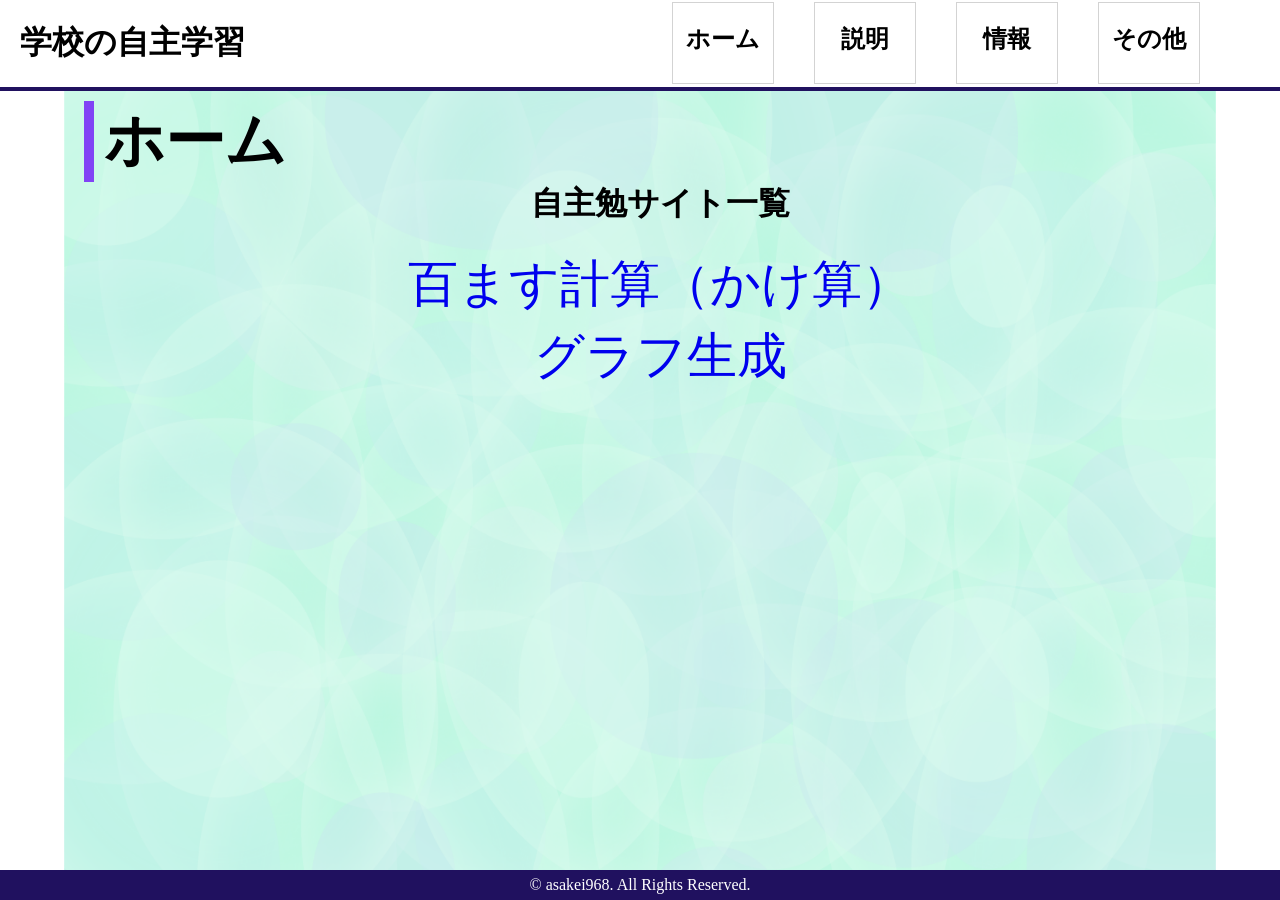
<file: index.html>
<!DOCTYPE html>

<head>
    <style>
        /* main */
        main {
            display: flex;
            justify-content: center;
        }

        ul {
            margin-top: 0px;
            display: flex;
            flex-direction: column;
            align-items: center;
        }

        li {
            list-style: none;
            margin-top: 5px;
        }

        li:not(#listsLabel) {
            font-size: 50px;
        }

        #listsLabel {
            margin: 0px;
            margin-bottom: 20px;
        }

        a {
            text-decoration: none;
            transition: 0.2s;
        }

        a:hover {
            background-color: #d3d3d3;
        }

        /* footer */
        footer {
            width: 100%;
            height: 30px;
            background-color: rgb(32, 17, 95);
            color: white;
            display: flex;
            justify-content: center;
            align-items: center;
        }
    </style>
    <link rel="stylesheet" href="css/all.css">
    <link rel="stylesheet" href="css/hp.css">
    <title>自主学習</title>
</head>

<body>
    <header>
        <h1 class="title">学校の自主学習</h1>
        <div id="headerMostLeft" class="headers" onclick="location.href = 'https://asakei968.github.io/Homework/'">
            <h2><a>ホーム</a></h2>
        </div>
        <div class="headers" onclick="location.href = 'https://asakei968.github.io/Homework/explanation.html'">
            <h2><a>説明</a></h2>
        </div>
        <div class="headers" onclick="location.href = 'https://asakei968.github.io/Homework/information.html'">
            <h2><a>情報</a></h2>
        </div>
        <div id="headerMostRight" class="headers"
            onclick="location.href = 'https://asakei968.github.io/Homework/other.html'">
            <h2><a>その他</a></h2>
        </div>
    </header>

    <div id="bigmain">
        <h1 class="title" id="heading">ホーム</h1>

        <main>
            <ul>
                <li id="listsLabel">
                    <h1 style="margin:0px;">自主勉サイト一覧</h1>
                </li>
                <li><a href="https://asakei968.github.io/Homework/hyakumasu.html" target="_blank">百ます計算（かけ算）</a></li>
                <li><a href="https://asakei968.github.io/Homework/graph.html" target="_blank">グラフ生成</a></li>
            </ul>
        </main>
    </div>

    <footer>
        © asakei968. All Rights Reserved.
    </footer>
</body>
</file>
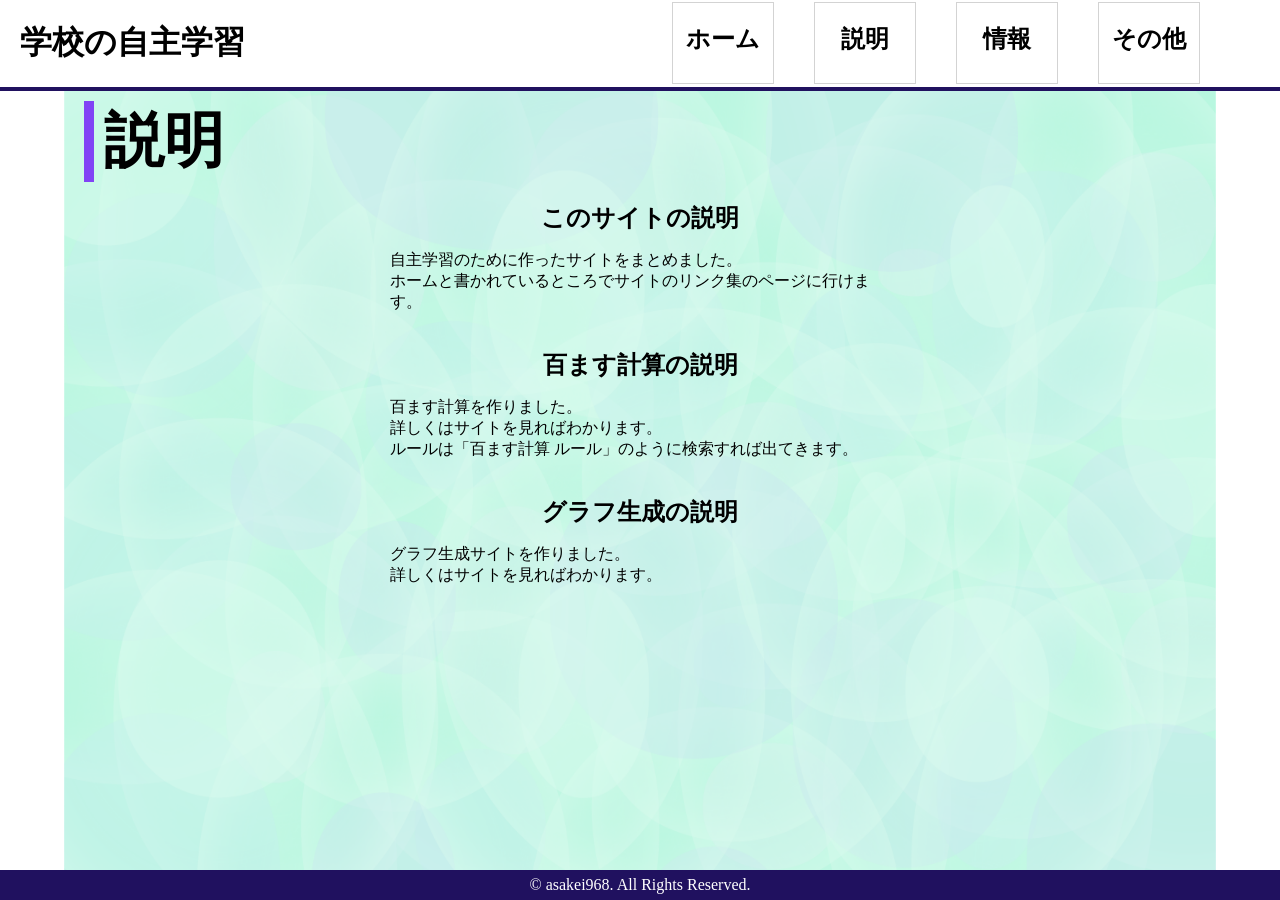
<file: explanation.html>
<!DOCTYPE html>
<html>

<head>
    <style>
        /* main */
        main {
            display: flex;
            flex-direction: column;
            align-items: center;
        }

        .heading2 {
            margin: 20px 0px 0px 0px;
        }

        .explanation {
            width: 500px;
        }

        /* footer */
        footer {
            width: 100%;
            height: 30px;
            background-color: rgb(32, 17, 95);
            color: white;
            display: flex;
            justify-content: center;
            align-items: center;
        }
    </style>
    <link rel="stylesheet" href="css/all.css">
    <link rel="stylesheet" href="css/hp.css">
    <title>自主学習</title>
</head>

<body>
    <header>
        <h1 class="title">学校の自主学習</h1>
        <div id="headerMostLeft" class="headers" onclick="location.href = 'https://asakei968.github.io/Homework/'">
            <h2><a>ホーム</a></h2>
        </div>
        <div class="headers" onclick="location.href = 'https://asakei968.github.io/Homework/explanation.html'">
            <h2><a>説明</a></h2>
        </div>
        <div class="headers" onclick="location.href = 'https://asakei968.github.io/Homework/information.html'">
            <h2><a>情報</a></h2>
        </div>
        <div id="headerMostRight" class="headers"
            onclick="location.href = 'https://asakei968.github.io/Homework/other.html'">
            <h2><a>その他</a></h2>
        </div>
    </header>

    <div id="bigmain">
        <h1 class="title" id="heading">説明</h1>

        <main>
            <h2 class="heading2">このサイトの説明<br></h2>
            <p class="explanation">
                自主学習のために作ったサイトをまとめました。<br>
                ホームと書かれているところでサイトのリンク集のページに行けます。<br>
            </p>
            <h2 class="heading2">百ます計算の説明</h2>
            <p class="explanation">
                百ます計算を作りました。<br>
                詳しくはサイトを見ればわかります。<br>
                ルールは「百ます計算 ルール」のように検索すれば出てきます。
            </p>
            <h2 class="heading2">
                グラフ生成の説明
            </h2>
            <p class="explanation">
                グラフ生成サイトを作りました。<br>
                詳しくはサイトを見ればわかります。
            </p>
        </main>
    </div>

    <footer>
        © asakei968. All Rights Reserved.
    </footer>
</body>

</html>
</file>
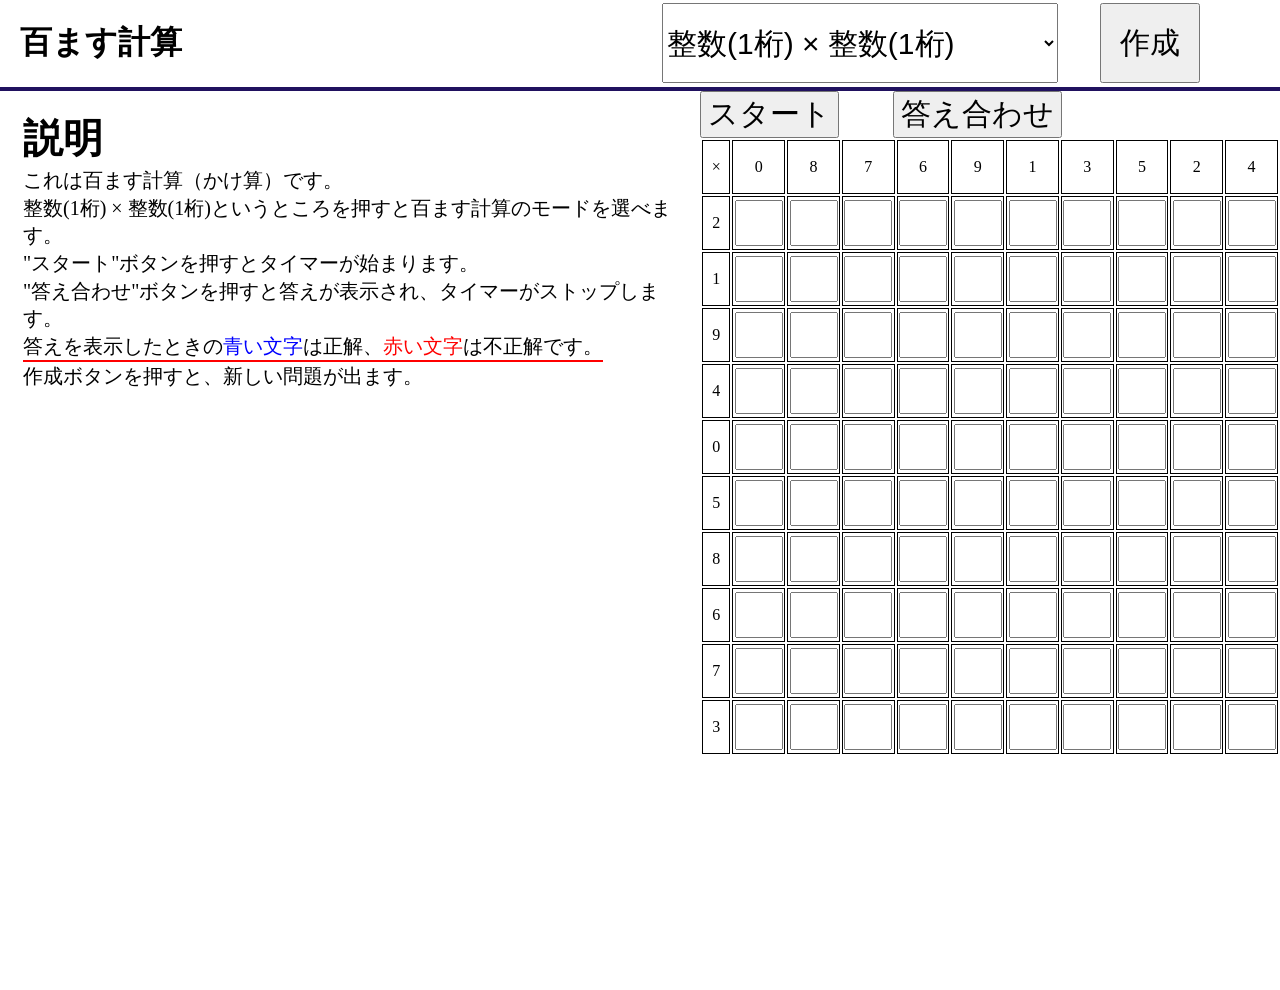
<file: hyakumasu.html>
<!DOCTYPE html>
<html>

<head>
    <style>
        main {
            display: flex;
        }

        td {
            border: 1px solid black;
            width: 50px;
            height: 50px;
            text-align: center;
        }

        h2 {
            margin: 1px 3px;
        }

        p {
            margin: 1px 3px;
        }

        #setsumei {
            margin: 20px 0px 10px 20px;
            margin-bottom: 10px;
        }

        #setsumei h2 {
            font-size: 40px;
        }

        #setsumei p {
            font-size: 20px;
        }

        input {
            width: 40px;
            height: 40px;
            text-align: center;
            font-size: 30px;
        }

        #time {
            width: 500px;
            padding: 250px 0px 250px 200px;
            font-size: 75px;
        }

        #right {
            display: flex;
            flex-direction: column;
        }

        #type {
            height: 80px;
        }

        #make {
            height: 80px;
        }

        button,
        #type {
            font-size: 30px;
        }

        button:not(#make) {
            margin-right: 50px;
        }
    </style>
    <link rel="stylesheet" href="css/all.css">
    <title>百ます計算</title>
</head>

<body onload="make()">
    <header>
        <h1 class="title">百ます計算</h1>
        <div id="headerMostLeft" class="headers" style="width: 400px;">
            <select id="type">
                <option value="int">整数(1桁) × 整数(1桁)</option>
                <option value="float">小数(0.5区切り) × 整数(1桁)</option>
            </select>
        </div>
        <div id="headerMostRight" class="headers">
            <button id="make" style="width: 100px;">作成</button>
        </div>
    </header>

    <main>
        <div id="left">
            <!--説明-->
            <div id="setsumei">
                <h2>説明</h2>
                <p>これは百ます計算（かけ算）です。</p>
                <p>整数(1桁) × 整数(1桁)というところを押すと百ます計算のモードを選べます。</p>
                <p>"スタート"ボタンを押すとタイマーが始まります。</p>
                <p>"答え合わせ"ボタンを押すと答えが表示され、タイマーがストップします。</p>
                <p style="border-bottom: solid 2px red;width:fit-content;">答えを表示したときの<span
                        style="color:blue;">青い文字</span>は正解、<span style="color:red;">赤い文字</span>は不正解です。</p>
                <p>作成ボタンを押すと、新しい問題が出ます。</p>
            </div>
            <h1 id="time"></h1>
        </div>

        <div id="right">
            <div>
                <button id="start">スタート</button>
                <button id="kotae">答え合わせ</button>
            </div>
            <!--百ます計算の表-->
            <table id="hyakumasu"></table>
        </div>
    </main>

    <!--script-->
    <script>
        // table
        const table = document.getElementById("hyakumasu");

        let nowFocus = "11";

        let time = 0;
        let sec = 0;
        let min = 0;
        let hour = 0;
        let timer;
        let timerAlready = false;
        const timeElement = document.getElementById("time");

        // 要素の追加
        for (let y = 0; y < 11; y++) {
            const tr = document.createElement("tr");
            table.appendChild(tr);

            for (let x = 0; x < 11; x++) {
                const td = document.createElement("td");
                td.id = `${reverse(x)}${reverse(y)}`;
                tr.appendChild(td);
            }
        }

        document.getElementById("00").textContent = "×"

        function make() {
            for (let y = 1; y < 11; y++) {
                for (let x = 1; x < 11; x++) {
                    document.getElementById(`${reverse(x)}${reverse(y)}`).textContent = "";
                    const input = document.createElement("input");
                    input.type = "text";
                    input.onclick = function () { nowFocus = this.parentElement.id; }
                    document.getElementById(`${reverse(x)}${reverse(y)}`).appendChild(input);
                }
            }

            time = 0;
            timerAlready = false;
            document.getElementById("time").textContent = "";

            // 左と上の数字
            let topRandomNums = [];
            for (let i = 1; i < 11; i++) {
                let random;

                while (true) {
                    random = originalNum("top");
                    if (!topRandomNums.includes(random)) {
                        topRandomNums.push(random);
                        break;
                    }
                }
                document.getElementById(`${reverse(i)}0`).textContent = random;
            }

            let leftRandomNums = [];
            for (let i = 1; i < 11; i++) {
                let random;

                while (true) {
                    random = originalNum("left");
                    if (!leftRandomNums.includes(random)) {
                        leftRandomNums.push(random);
                        break;
                    }
                }
                document.getElementById(`0${reverse(i)}`).textContent = random;
            }

            function originalNum(topOrLeft) {
                if (document.getElementById("type").value == "float" && topOrLeft == "top")
                    return Math.floor(Math.random() * 10) / 2;
                else
                    return Math.floor(Math.random() * 10);
            }
        }

        document.getElementById("make").addEventListener("click", make);

        // 答えの表示
        function showKotae() {
            for (let y = 1; y < 11; y++) {
                for (let x = 1; x < 11; x++) {
                    const target = document.getElementById(`${reverse(x)}${reverse(y)}`);

                    const top = Number(document.getElementById(`${reverse(x)}0`).textContent);
                    const left = Number(document.getElementById(`0${reverse(y)}`).textContent);

                    if (target.firstElementChild.value != "" && Number(target.firstElementChild.value) == top * left) {
                        target.style = "color:blue;font-size: 30px;";
                    } else {
                        target.style = "color:red;font-size: 30px;";
                    }

                    target.textContent = top * left;
                }
            }

            // タイマー停止
            clearInterval(timer);
        }

        document.getElementById("kotae").addEventListener("click", showKotae);

        // タイマー
        function updateTime() {
            time += 0.1;
            sec = time % 60;
            min = Math.floor(time % 3600 / 60);
            if (min >= 60)
                min = 0;
            hour = Math.floor(time % 86400 / 3600);
            timeElement.textContent = `${hour}：${min}：${sec.toFixed(1)}`;
        }

        document.getElementById("start").addEventListener("click", function () {
            if (!timerAlready) {
                timer = setInterval(updateTime, 100);
                timerAlready = true;
            }
        })

        function keyDown(event) {
            switch (event.key) {
                case 'ArrowUp':
                    if (nowFocus[1] != 1)
                        nowFocus = `${nowFocus[0]}${reverse(conversion(nowFocus[1]) - 1)}`;
                    document.getElementById(nowFocus).firstElementChild.focus();
                    break;
                case 'ArrowDown':
                    nowFocus = `${nowFocus[0]}${reverse(conversion(nowFocus[1]) + 1)}`;
                    document.getElementById(nowFocus).firstElementChild.focus();
                    break;
                case 'ArrowLeft':
                    if (nowFocus[0] != 1)
                        nowFocus = `${reverse(conversion(nowFocus[0]) - 1)}${nowFocus[1]}`;
                    document.getElementById(nowFocus).firstElementChild.focus();
                    break;
                case 'ArrowRight':
                    nowFocus = `${reverse(conversion(nowFocus[0]) + 1)}${nowFocus[1]}`;
                    document.getElementById(nowFocus).firstElementChild.focus();
                    break;
            }
        }
        window.addEventListener('keydown', keyDown);

        function conversion(num) {
            let result = Number(num);
            if (isNaN(result)) {
                result = 10;
            }
            return result;
        }

        function reverse(num) {
            if (num >= 10) {
                return "A";
            }
            return num;
        }
    </script>
</body>

</html>
</file>
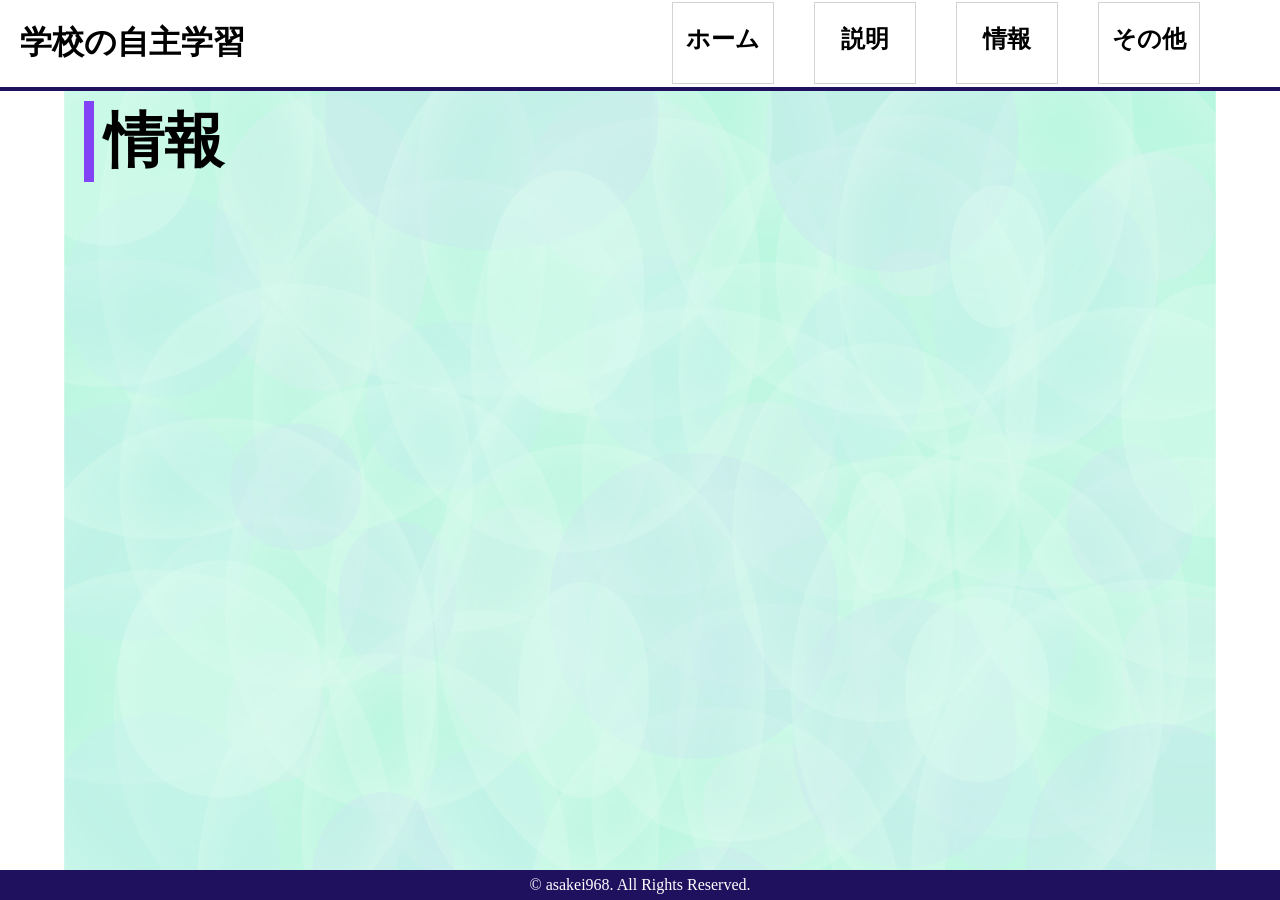
<file: information.html>
<!DOCTYPE html>
<html>

<head>
    <style>
        /* footer */
        footer {
            width: 100%;
            height: 30px;
            background-color: rgb(32, 17, 95);
            color: white;
            display: flex;
            justify-content: center;
            align-items: center;
        }
    </style>
    <link rel="stylesheet" href="css/all.css">
    <link rel="stylesheet" href="css/hp.css">
    <title>情報</title>
</head>

<body>
    <header>
        <h1 class="title">学校の自主学習</h1>
        <div id="headerMostLeft" class="headers" onclick="location.href = 'https://asakei968.github.io/Homework/'">
            <h2><a>ホーム</a></h2>
        </div>
        <div class="headers" onclick="location.href = 'https://asakei968.github.io/Homework/explanation.html'">
            <h2><a>説明</a></h2>
        </div>
        <div class="headers" onclick="location.href = 'https://asakei968.github.io/Homework/information.html'">
            <h2><a>情報</a></h2>
        </div>
        <div id="headerMostRight" class="headers"
            onclick="location.href = 'https://asakei968.github.io/Homework/other.html'">
            <h2><a>その他</a></h2>
        </div>
    </header>

    <div id="bigmain">
        <h1 class="title" id="heading">情報</h1>
    </div>

    <footer>
        © asakei968. All Rights Reserved.
    </footer>
</body>

</html>
</file>
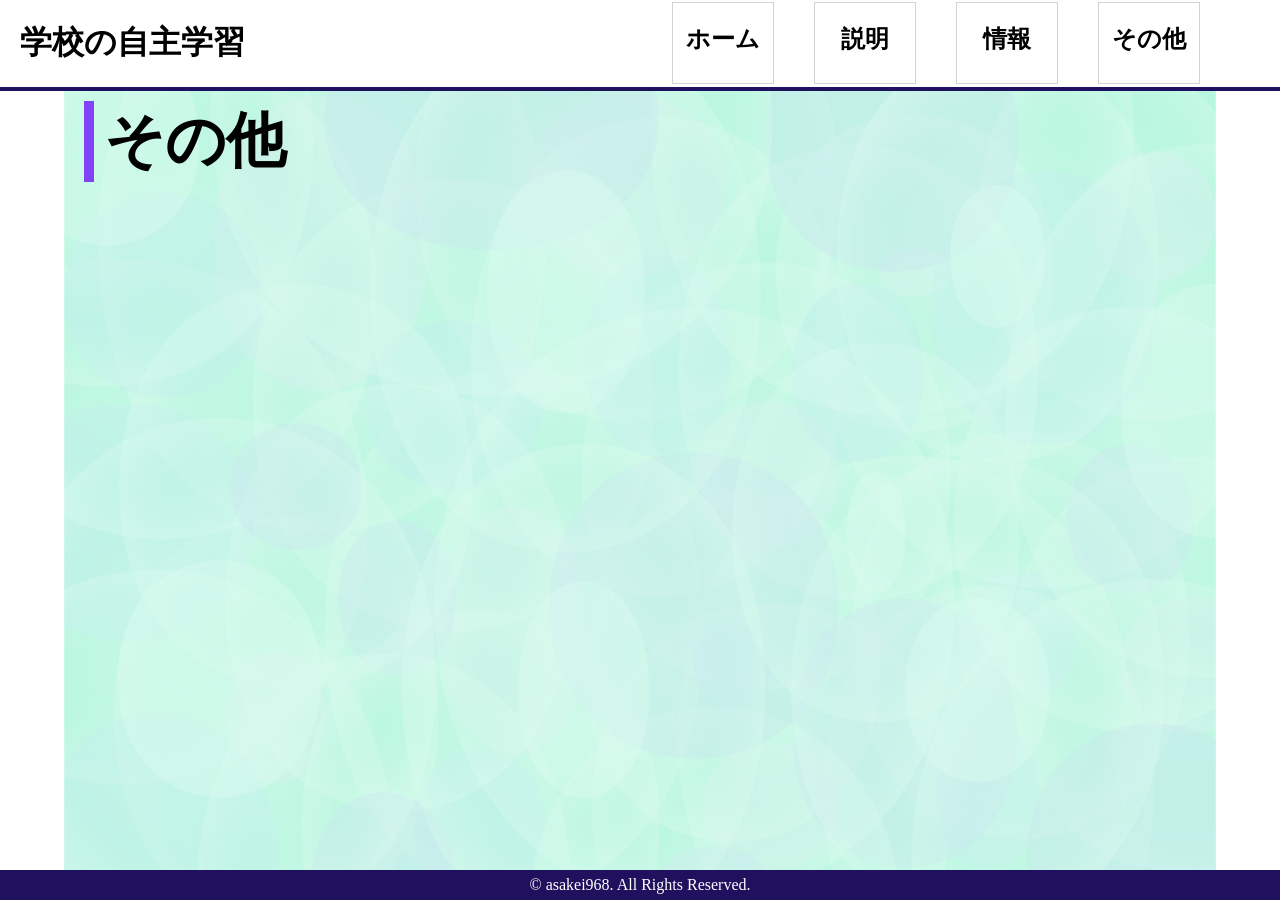
<file: other.html>
<!DOCTYPE html>
<html>

<head>
    <style>
        /* footer */
        footer {
            width: 100%;
            height: 30px;
            background-color: rgb(32, 17, 95);
            color: white;
            display: flex;
            justify-content: center;
            align-items: center;
        }
    </style>
    <link rel="stylesheet" href="css/all.css">
    <link rel="stylesheet" href="css/hp.css">
    <title>その他</title>
</head>

<body>
    <header>
        <h1 class="title">学校の自主学習</h1>
        <div id="headerMostLeft" class="headers" onclick="location.href = 'https://asakei968.github.io/Homework/'">
            <h2><a>ホーム</a></h2>
        </div>
        <div class="headers" onclick="location.href = 'https://asakei968.github.io/Homework/explanation.html'">
            <h2><a>説明</a></h2>
        </div>
        <div class="headers" onclick="location.href = 'https://asakei968.github.io/Homework/information.html'">
            <h2><a>情報</a></h2>
        </div>
        <div id="headerMostRight" class="headers"
            onclick="location.href = 'https://asakei968.github.io/Homework/other.html'">
            <h2><a>その他</a></h2>
        </div>
    </header>

    <div id="bigmain">
        <h1 class="title" id="heading">その他</h1>
    </div>

    <footer>
        © asakei968. All Rights Reserved.
    </footer>
</body>

</html>
</file>
<file: css/all.css>
html {
    height: 100%;
}

/* body */
body {
    margin: 0px;
    height: 100%;
    display: flex;
    flex-direction: column;
    align-items: center;
}

/* header */
header {
    width: 100%;
    color: black;
    display: flex;
    align-items: center;
    border-bottom: 4px solid rgb(32, 17, 95);
}

.title {
    margin-left: 20px;
}

.headers {
    width: 100px;
    height: 80px;
    display: flex;
    justify-content: center;
}

#headerMostLeft {
    margin-left: auto;
}

#headerMostRight {
    margin-right: 80px;
}

div.headers:not(#headerMostLeft) {
    margin-left: 40px;
}

/*main*/
#heading {
    font-size: 60px;
    padding-left: 10px;
    border-left: 10px solid #7627f7dc;
    margin: 10px 0px 0px 20px;
}

#bigmain {
    width: 90%;
    flex: 1;
    background-image: url(img/backgroundimg.png);
    background-size: 100% 100%;
    background-position: center;
    overflow: hidden;
    background-repeat: no-repeat;
}
</file>
<file: css/hp.css>
.headers {
    border: 0.3px solid #d3d3d3;
    cursor: pointer;
    transition: 0.2s;
}

.headers:hover {
    background-color: #d3d3d3;
}
</file>
